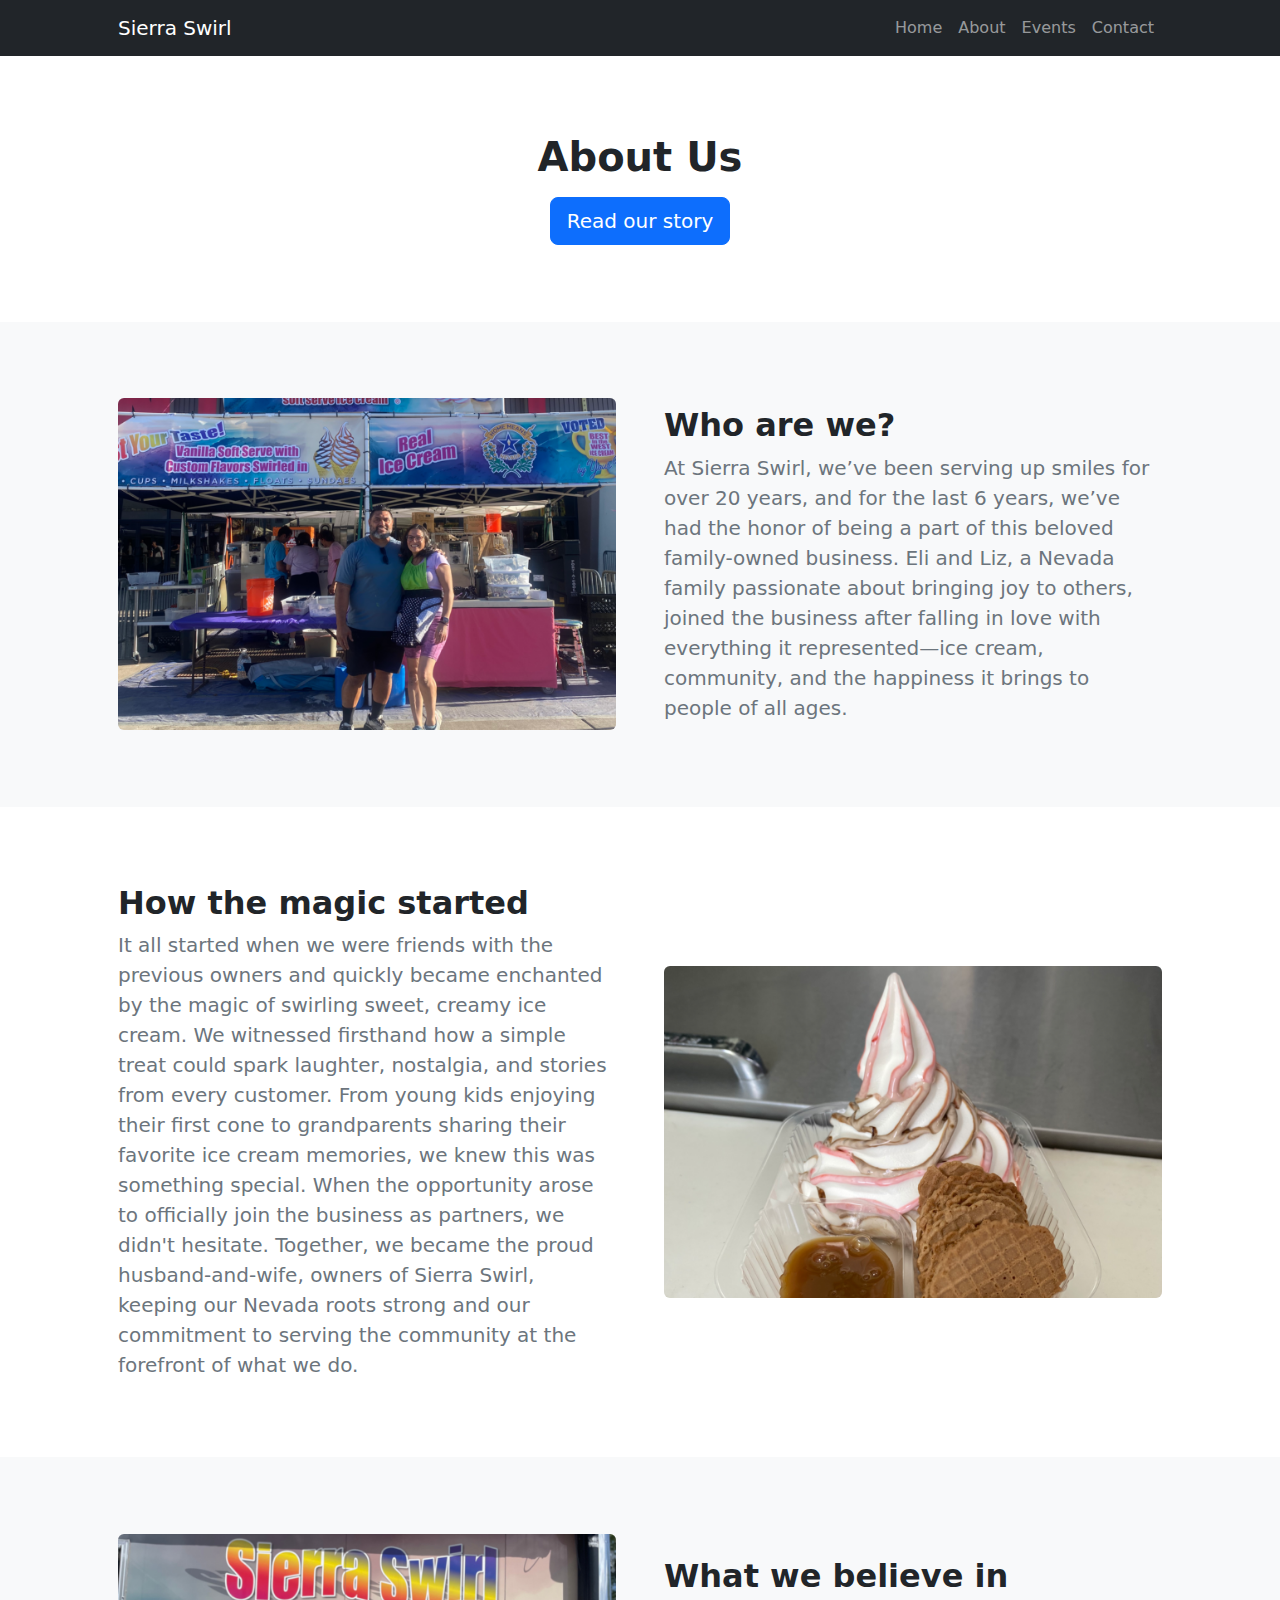
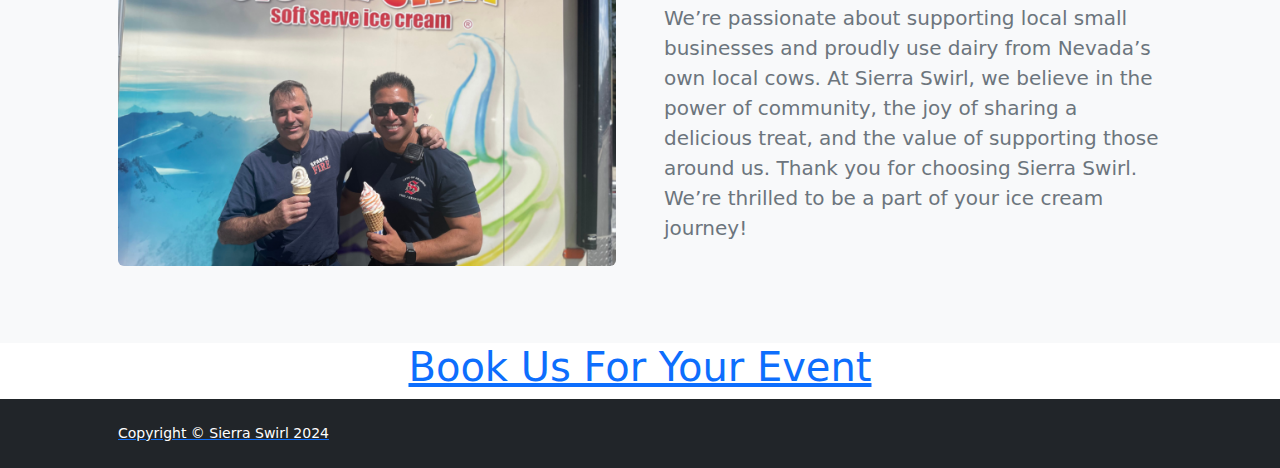
<file: about.html>
<!DOCTYPE html>
<html lang="en">
    <head>
        <meta charset="utf-8" />
        <meta name="viewport" content="width=device-width, initial-scale=1, shrink-to-fit=no" />
        <meta name="description" content="" />
        <meta name="author" content="" />
        <title>Sierra Swirl</title>
        <!-- Favicon-->
        <link rel="icon" type="image/x-icon" href="assets/icon.png" />
        <!-- Bootstrap icons-->
        <link href="https://cdn.jsdelivr.net/npm/bootstrap-icons@1.5.0/font/bootstrap-icons.css" rel="stylesheet" />
        <!-- Core theme CSS (includes Bootstrap)-->
        <link href="css/styles.css" rel="stylesheet" />
    </head>
    <body class="d-flex flex-column">
        <main class="flex-shrink-0">
            <!-- Navigation-->
            <nav class="navbar navbar-expand-lg navbar-dark bg-dark">
                <div class="container px-5">
                    <a class="navbar-brand" href="index.html">Sierra Swirl</a>
                    <button class="navbar-toggler" type="button" data-bs-toggle="collapse" data-bs-target="#navbarSupportedContent" aria-controls="navbarSupportedContent" aria-expanded="false" aria-label="Toggle navigation"><span class="navbar-toggler-icon"></span></button>
                    <div class="collapse navbar-collapse" id="navbarSupportedContent">
                        <ul class="navbar-nav ms-auto mb-2 mb-lg-0">
                            <li class="nav-item"><a class="nav-link" href="index.html">Home</a></li>
                            <li class="nav-item"><a class="nav-link" href="about.html">About</a></li>
                            <li class="nav-item"><a class="nav-link" href="events.html">Events</a></li>
                            <li class="nav-item"><a class="nav-link" href="contact.html">Contact</a></li>
                           
                            </li>
                        </ul>
                    </div>
                </div>
            </nav>
            <!-- Header-->
            <header class="py-5">
                <div class="container px-5">
                    <div class="row justify-content-center">
                        <div class="col-lg-8 col-xxl-6">
                            <div class="text-center my-5">
                                <h1 class="fw-bolder mb-3">About Us</h1>

                                <a class="btn btn-primary btn-lg" href="#scroll-target">Read our story</a>
                                
                            </div>
                        </div>
                    </div>
                </div>
            </header>
            <!-- About section one-->
            <section class="py-5 bg-light" id="scroll-target">
                <div class="container px-5 my-5">
                    <div class="row gx-5 align-items-center">
                        <div class="col-lg-6"><img class="img-fluid rounded mb-5 mb-lg-0" src="assets/profile.png" alt="..." /></div>
                        <div class="col-lg-6">
                            <h2 class="fw-bolder">Who are we?</h2>
                            <p class="lead fw-normal text-muted mb-0">At Sierra Swirl, we’ve been serving up smiles for over 20 years, and for the last 6 years, we’ve had the honor of being a part of this beloved family-owned business. Eli and Liz, a Nevada family passionate about bringing joy to others, joined the business after falling in love with everything it represented—ice cream, community, and the happiness it brings to people of all ages.</p>
                        </div>
                    </div>
                </div>
            </section>
            <!-- About section two-->
            <section class="py-5">
                <div class="container px-5 my-5">
                    <div class="row gx-5 align-items-center">
                        <div class="col-lg-6 order-first order-lg-last"><img class="img-fluid rounded mb-5 mb-lg-0" src="assets/swirled.png" alt="..." /></div>
                        <div class="col-lg-6">
                            <h2 class="fw-bolder">How the magic started</h2>
                            <p class="lead fw-normal text-muted mb-0">It all started when we were friends with the previous owners and quickly became enchanted by the magic of swirling sweet, creamy ice cream. We witnessed firsthand how a simple treat could spark laughter, nostalgia, and stories from every customer. From young kids enjoying their first cone to grandparents sharing their favorite ice cream memories, we knew this was something special.
                                When the opportunity arose to officially join the business as partners, we didn't hesitate. Together, we became the proud husband-and-wife, owners of Sierra Swirl, keeping our Nevada roots strong and our commitment to serving the community at the forefront of what we do.</p>
                        </div>
                    </div>
                </div>
            </section>
            <section class="py-5 bg-light" id="scroll-target">
                <div class="container px-5 my-5">
                    <div class="row gx-5 align-items-center">
                        <div class="col-lg-6"><img class="img-fluid rounded mb-5 mb-lg-0" src="assets/fire.png" alt="..." /></div>
                        <div class="col-lg-6">
                            <h2 class="fw-bolder">What we believe in</h2>
                            <p class="lead fw-normal text-muted mb-0">We’re passionate about supporting local small businesses and proudly use dairy from Nevada’s own local cows. At Sierra Swirl, we believe in the power of community, the joy of sharing a delicious treat, and the value of supporting those around us. Thank you for choosing Sierra Swirl. We’re thrilled to be a part of your ice cream journey!</p>
                        </div>
                    </div>
                </div>
            </section>
            <!-- Team members section-->
            <!--<section class="py-5 bg-light">
                <div class="container px-5 my-5">
                    <div class="text-center">
                        <h2 class="fw-bolder">Our team</h2>
                        <p class="lead fw-normal text-muted mb-5">Dedicated to quality and your success</p>
                    </div>
                    <div class="row gx-5 row-cols-1 row-cols-sm-2 row-cols-xl-4 justify-content-center">
                        <div class="col mb-5 mb-5 mb-xl-0">
                            <div class="text-center">
                                <img class="img-fluid rounded-circle mb-4 px-4" src="https://dummyimage.com/150x150/ced4da/6c757d" alt="..." />
                                <h5 class="fw-bolder">Ibbie Eckart</h5>
                                <div class="fst-italic text-muted">Founder &amp; CEO</div>
                            </div>
                        </div>
                        <div class="col mb-5 mb-5 mb-xl-0">
                            <div class="text-center">
                                <img class="img-fluid rounded-circle mb-4 px-4" src="https://dummyimage.com/150x150/ced4da/6c757d" alt="..." />
                                <h5 class="fw-bolder">Arden Vasek</h5>
                                <div class="fst-italic text-muted">CFO</div>
                            </div>
                        </div>
                        <div class="col mb-5 mb-5 mb-sm-0">
                            <div class="text-center">
                                <img class="img-fluid rounded-circle mb-4 px-4" src="https://dummyimage.com/150x150/ced4da/6c757d" alt="..." />
                                <h5 class="fw-bolder">Toribio Nerthus</h5>
                                <div class="fst-italic text-muted">Operations Manager</div>
                            </div>
                        </div>
                        <div class="col mb-5">
                            <div class="text-center">
                                <img class="img-fluid rounded-circle mb-4 px-4" src="https://dummyimage.com/150x150/ced4da/6c757d" alt="..." />
                                <h5 class="fw-bolder">Malvina Cilla</h5>
                                <div class="fst-italic text-muted">CTO</div>
                            </div>
                        </div>
                    </div>
                </div>
            </section>
        </main>-->
        <!-- Footer-->
        <center><a href="contact.html"><h1>Book Us For Your Event</h1></a</center>
        <footer class="bg-dark py-4 mt-auto">
            <div class="container px-5">
                <div class="row align-items-center justify-content-between flex-column flex-sm-row">
                    <div class="col-auto"><div class="small m-0 text-white">Copyright &copy; Sierra Swirl 2024</div></div>
                    
                </div>
            </div>
        </footer>
        <!-- Bootstrap core JS-->
        <script src="https://cdn.jsdelivr.net/npm/bootstrap@5.2.3/dist/js/bootstrap.bundle.min.js"></script>
        <!-- Core theme JS-->
        <script src="js/scripts.js"></script>
    </body>
</html>
</file>
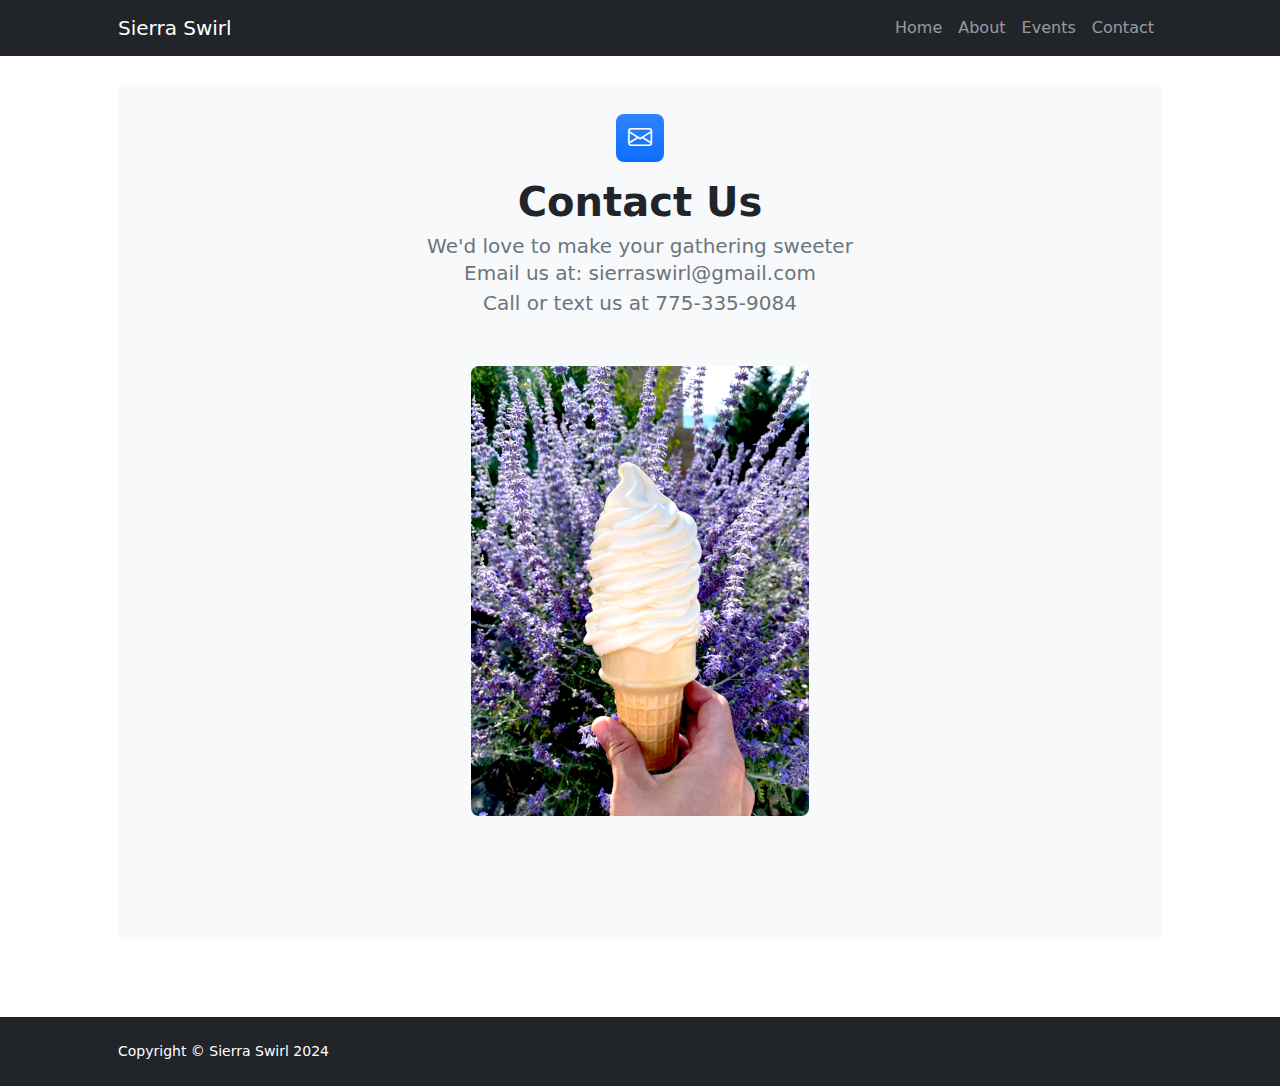
<file: contact.html>
<!DOCTYPE html>
<html lang="en">
    <head>
        <meta charset="utf-8" />
        <meta name="viewport" content="width=device-width, initial-scale=1, shrink-to-fit=no" />
        <meta name="description" content />
        <meta name="author" content />
        <title>Sierra Swirl</title>
        <!-- Favicon-->
        <link rel="icon" type="image/x-icon" href="assets/icon.png" />
        <!-- Bootstrap icons-->
        <link href="https://cdn.jsdelivr.net/npm/bootstrap-icons@1.5.0/font/bootstrap-icons.css" rel="stylesheet" />
        <!-- Core theme CSS (includes Bootstrap)-->
        <link href="css/styles.css" rel="stylesheet" />
    </head>
    <body class="d-flex flex-column">
        <main class="flex-shrink-0">
            <!-- Navigation-->
            <nav class="navbar navbar-expand-lg navbar-dark bg-dark">
                <div class="container px-5">
                    <a class="navbar-brand" href="index.html">Sierra Swirl</a>
                    <button class="navbar-toggler" type="button" data-bs-toggle="collapse" data-bs-target="#navbarSupportedContent" aria-controls="navbarSupportedContent" aria-expanded="false" aria-label="Toggle navigation"><span class="navbar-toggler-icon"></span></button>
                    <div class="collapse navbar-collapse" id="navbarSupportedContent">
                        <ul class="navbar-nav ms-auto mb-2 mb-lg-0">
                            <li class="nav-item"><a class="nav-link" href="index.html">Home</a></li>
                            <li class="nav-item"><a class="nav-link" href="about.html">About</a></li>
                            <li class="nav-item"><a class="nav-link" href="events.html">Events</a></li>
                            <li class="nav-item"><a class="nav-link" href="contact.html">Contact</a></li>
                            
                            </li>
                        </ul>
                    </div>
                </div>
            </nav>
            <!-- Page content-->
            <section class="py-5">
                <div class="container px-5">
                    <!-- Contact form-->
                    <div class="bg-light rounded-3 py-5 px-4 px-md-5 mb-5">
                        <div class="text-center mb-5">
                            <div class="feature bg-primary bg-gradient text-white rounded-3 mb-3"><i class="bi bi-envelope"></i></div>
                            <h1 class="fw-bolder">Contact Us</h1>
                            <h3 class="lead fw-normal text-muted mb-0">We'd love to make your gathering sweeter</h3>
                            <p class="lead fw-normal text-muted mb-0">Email us at: sierraswirl@gmail.com</p>
                            <p class="lead fw-normal text-muted mb-0">Call or text us at 775-335-9084</p>
                            <div><img class="img-fluid rounded-3 my-5" src="assets/flowers3.png" alt="..."></div>
                        </div>
                        <div class="row gx-5 justify-content-center">
                           
                                   
                        </div>
                    </div>
                    <!-- Contact cards-->
                    
                </div>
            </section>
        </main>
        <!-- Footer-->
        <footer class="bg-dark py-4 mt-auto">
            <div class="container px-5">
                <div class="row align-items-center justify-content-between flex-column flex-sm-row">
                    <div class="col-auto"><div class="small m-0 text-white">Copyright &copy; Sierra Swirl 2024</div></div>
                    
                </div>
            </div>
        </footer>
        <!-- Bootstrap core JS-->
        <script src="https://cdn.jsdelivr.net/npm/bootstrap@5.2.3/dist/js/bootstrap.bundle.min.js"></script>
        <!-- Core theme JS-->
        <script src="js/scripts.js"></script>
        <!-- * * * * * * * * * * * * * * * * * * * * * * * * * * * * * * * * * * * * * * * *-->
        <!-- * *                               SB Forms JS                               * *-->
        <!-- * * Activate your form at https://startbootstrap.com/solution/contact-forms * *-->
        <!-- * * * * * * * * * * * * * * * * * * * * * * * * * * * * * * * * * * * * * * * *-->
        <script src="https://cdn.startbootstrap.com/sb-forms-latest.js"></script>
    </body>
</html>
</file>
